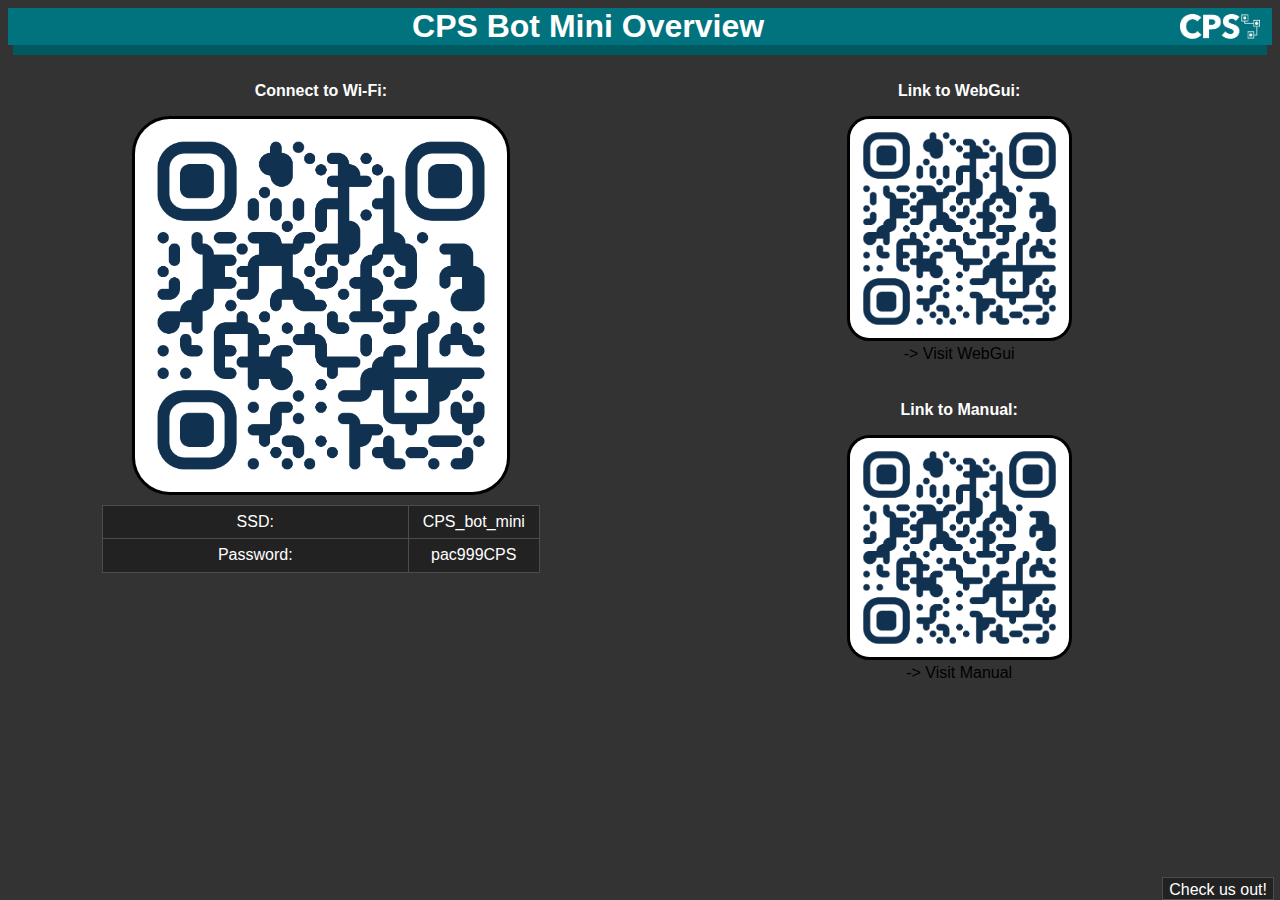
<file: webui /html_2/index.html>
<!DOCTYPE html>
<html>

<!-- ersetze die Links + QR Codes unter den Kommentaren -->

<head>
    <title>CPS Bot Overview</title>
    <meta charset="UTF-8">
    <meta name="viewport" content="width=device-width, initial-scale=1.0">

    <link rel="stylesheet" href="style.css">
</head>

<header>
    <h1 id="HEADLINE">CPS Bot Mini Overview<img src="CPS_Logo_White_square_TRANSP.png" id="LOGO"></h1>
</header>

<body>
    <div class="box" id="LEFT">
        <p class="mini-heads">Connect to Wi-Fi:</p>
        <!-- replace mit relativen Link!!!, bei mir spinnts und es wird das gebrochene Bild symbol angezeigt. Anders geht
        es allerdings, falls nicht bei dir sags mir -->
        <img src="qr_wifi_actual.png" class="qr">
        <div id="NORM_SET">
            <table>
                <tr>
                    <td>SSD:</td>
                    <td>CPS_bot_mini</td>
                </tr>
                <tr>
                    <td>Password: </td>
                    <td>pac999CPS</td>
                </tr>
            </table>
        </div>
    </div>

    <div class="box" id="RIGHT">
        <div id="BLOCK_ONE">
            <p class="mini-heads">Link to WebGui:</p>
            <!-- again -->
            <img src="qr_dummy_1.png" class="qr qr_2">
            <!-- hier Link zu WebGui -->
            <br>
            <a href="dummy" class="link">-> Visit WebGui</a>
        </div>

        <p id="SPACE"> </p>

        <div id="BLOCK_TWO">
            <p class="mini-heads">Link to Manual:</p>
            <!-- again -->
            <img src="qr_dummy_2.png" class="qr qr_2" href="cps.unileoben.ac.at">
            <!-- hier Link zu Manual -->
            <br>
            <a href="dummy2" class="link">-> Visit Manual</a>
        </div>

    </div>

    <div class="info">
        <!-- Link zum Lehrstuhl, einfach den ganzen Div Block rausnehmen falls du das nicht willst -->
        <a href="https://cps.unileoben.ac.at/">Check us out!</a>
    </div>

</body>



</html>
</file>
<file: webui /html_2/style.css>
html
{
    background-color: rgb(51, 51, 51);
    font-family: sans-serif;
    padding-bottom: 50px;
}

#HEADLINE
{
    font-family:'Gill Sans', 'Gill Sans MT', Calibri, 'Trebuchet MS', sans-serif;
    text-align: center;
    color: white;
    background-color: rgb(1, 115, 126);
    box-shadow: 0px 15px 0px -5px rgb(1, 89, 97);
    
    margin-top: 2px;
}

#LOGO
{
    height: 1em;
    width: auto;

    float: right;
    margin-top: 2px;
    padding-left: 12px;
    padding-right: 12px;
    background-color: inherit;
}

.mini-heads
{
    color: white;
    font-weight: 700;
}

#LEFT
{
    float: left;
    max-width: 49.5%;

    text-align: center;
}

#RIGHT
{
    float: right;
    max-width: 49.5%;
    flex-direction: row;

    text-align: center;
}

.qr
{
    max-width: 59.5%;
    height: auto;

    object-fit: cover;

    border-color: black;
    border: 3px solid;
    border-radius: 10%;
    
}

.qr_2
{
    width: 35%;
    height: auto;
}

table, td
{
    color: white;

    width: 70%;
    line-height: 190%;
    border: 1px solid rgb(76, 76, 76);
    background-color: rgb(34, 34, 34); 
    border-collapse: collapse;
    margin-left: auto;
    margin-right: auto;
}

#SPACE
{
    padding: 3px;
}

#NORM_SET
{
    padding-top: 6px;
}

.link .link:visited
{
    color: white;
    background-color: rgb(1, 115, 126);
    padding-left: 10px;
    padding-right: 10px;
    border-radius: 3px;
    text-decoration: none;
}

.link:hover
{
    color: rgb(206, 206, 206);
}

/* .link:visited
{
    color: rgb(75, 75, 75);
    background-color: rgb(1, 89, 97);
} */

.info
{
    color: white;
    
    background-color: rgb(34, 34, 34);

    padding-top: 3px;
    padding-right: 6px;
    text-indent: 6px;

    position: fixed;
    bottom: 0px;
    right: 6px;

    border: 1px solid rgb(76, 76, 76);
}

.info:hover
{
    cursor: pointer;
}

.info:visited
{
    color: rgb(206, 206, 206);
}

a, a:visited, a:hover, a:active {
    text-decoration: none;
    color: inherit;
}

/* Phone */ /* pract. ab 400% zoom (inludkiert) am pc */
@media only screen and (max-width : 480px)
{
    #LEFT
    {
      width: 100%;
      max-width: none;
      clear: both;
      text-align: center;
    }

    #RIGHT
    {
        max-width: none;
        padding-top: 10px;
    }

    .qr
    {
        max-width: 43.9%;
    }
    
    .qr_2
    {
        width: 29%;
    }
}

/* Tablet / Ipad */ /* pract. ab 200% Zoom (nicht inkludiert) am pc */
@media only screen and (max-width : 767px) and (min-width: 481px)
{
    #LEFT
    {
        max-width: none;
        width: 100%;
        clear: both;
        text-align: center;
    }

    .qr
    {
        max-width: 35%;
    }

    table td
    {
        font-size: large;
    }

    .mini-heads
    {
        font-size: x-large;
    }

    #RIGHT
    {
        max-width: none;
    }

    #SPACE
    {
        padding: none;
        display: none;
    }

    #BLOCK_ONE
    {
        max-width: 49.5%;
        float: left;
    }

    #BLOCK_TWO
    {
        max-width: 49.5%;
        float: right;
    }

    .qr_2
    {
        max-width: 80%;
        width: 50%;
    }

    .link
    {
        font-size: larger;
    }

    .info
    {
        font-size: larger;
    }
}
</file>
